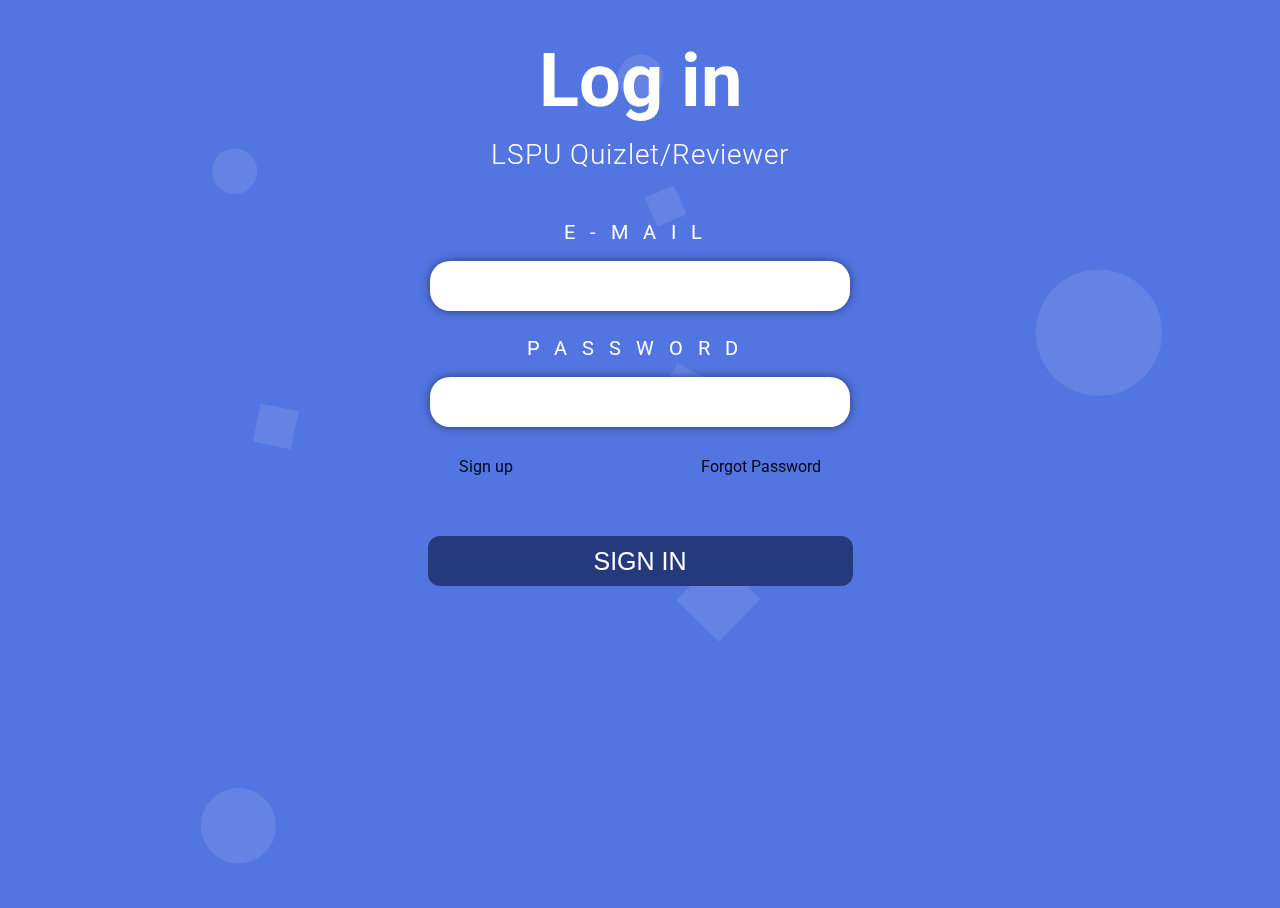
<file: index.html>
<!DOCTYPE html>
<html lang="en-US" dir="ltr">
<head>
    <meta charset="UTF-8" />
    <meta name="viewport" content="width=device-width, initial-scale=1.0"/>
    <link rel="shortcut icon" href="rev.png" />
    <link rel="manifest" href="/manifest.json">
    <link rel="stylesheet" href="css/app.css">
    <link rel="preconnect" href="https://fonts.googleapis.com">
    <link rel="preconnect" href="https://fonts.gstatic.com" crossorigin>
    <link href="https://fonts.googleapis.com/css2?family=Roboto:ital,wght@0,100;0,300;0,400;0,500;0,700;0,900;1,100;1,300;1,400;1,500;1,700;1,900&display=swap" rel="stylesheet">
    <title>Reviewers</title>
    <style>
        body{
            background-color: #5375E2;
            overflow: hidden;
        }

    </style>
</head>
<body>
    <div class="flex-container">
        <div class="header">
            <h1>Log in</h1>
            <h3>LSPU Quizlet/Reviewer</h3>
        </div>
        <div class="login">
            <form action="php/login.php" method="post">
                <div><label for="email"> E-MAIL </label></div>
                <div><input type="email" id="email" name="username"></div>
                <div><label for="pass"> PASSWORD </label></div>
                <input type="password" id="pass" name="password">
                <div class="flex-container-1">
                    <div><a href="regis.html">Sign up</a></div>
                    <div><a href="#">Forgot Password</a></div>
                </div>
                <button type="submit" name="login" value="submitted_value"> SIGN IN </button>
            </form>
        </div>
    </div>
    <canvas id="background"></canvas>
    <script src="js/background.js"></script>
</body>
</html>
</file>
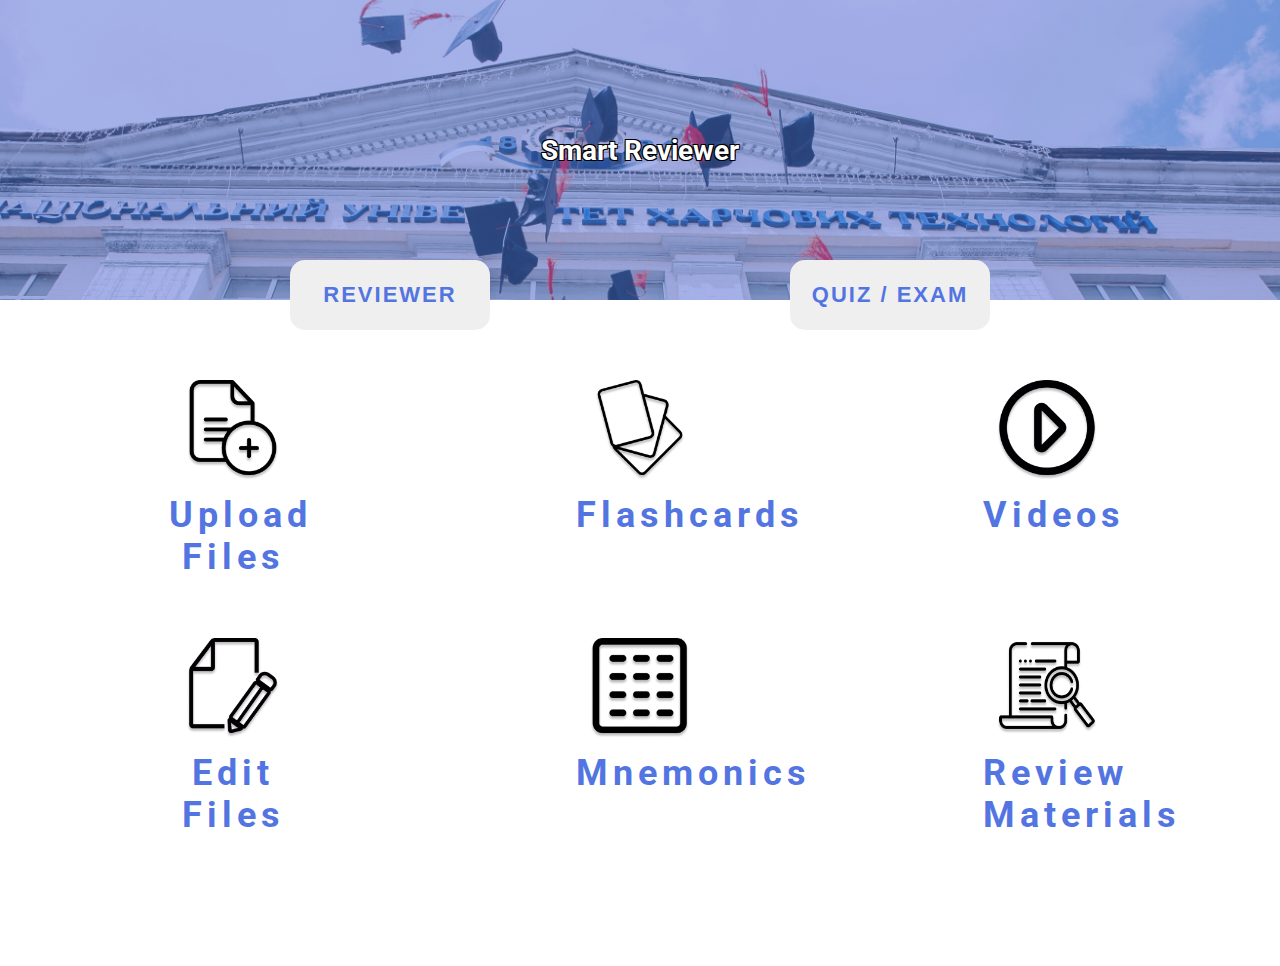
<file: pages/home.html>
<!DOCTYPE html>
<html lang="en">
<head>
    <meta charset="UTF-8">
    <meta name="viewport" content="width=device-width, initial-scale=1.0">
    <link rel="stylesheet" href="../css/home.css">
    <link rel="preconnect" href="https://fonts.googleapis.com">
    <link rel="preconnect" href="https://fonts.gstatic.com" crossorigin>
    <link href="https://fonts.googleapis.com/css2?family=Roboto:ital,wght@0,100;0,300;0,400;0,500;0,700;0,900;1,100;1,300;1,400;1,500;1,700;1,900&display=swap" rel="stylesheet">
    <title>Website Template</title>
    <style>
        body {
            margin: 0;
            font-family: Arial, sans-serif;
            background-color: white;
        }
    </style>
</head>
<body>
    <div class="header-DB">
        <!-- Header content -->
        
        <div class="image-container">
            <div class="overlay"></div>
            <img src="../icons/a.jpg" alt="bg" class="image1">

        </div>
        <div class="header-text">
            <h1>Smart Reviewer</h1>
        </div>
        <div class="overlay">
            <div class="button-container">
                <button id="btnContent1" onclick="showContent1()">REVIEWER</button>
                <button id="btnContent2" onclick="showContent2()">QUIZ / EXAM</button>
            </div>
        </div>
    </div>

    <div class="content-container">
        <!-- Original content -->
        <div id="content1" class="content">
            <div class="rowcp">
                <div class="row">
                    <a href="#" class="col">
                        <img src="../icons/R1.png" alt="i1"> <br>
                        <p>Upload Files</p>
                    </a>
        
                    <a href="#" class="col">
                        <img src="../icons/R2.png" alt="i1"> <br>
                        <p>Flashcards</p>
                    </a>
        
                    <a href="#" class="col">
                        <img src="../icons/R3.png" alt="i1"> <br>
                        <p>Videos</p><br/>
                    </a>
                </div>
    
                <div class="row">
                    <a href="#" class="col">
                        <img src="../icons/R4.png" alt="i1"> <br>
                        <p>Edit<br>Files</p>
                    </a>
        
                    <a href="#" class="col">
                        <img src="../icons/R5.png" alt="i1"> <br>
                        <p>Mnemonics</p>
                    </a>
        
                    <a href="#" class="col">
                        <img src="../icons/R6.png" alt="i1"> <br>
                        <p>Review Materials</p>
                    </a>
                </div>
            </div>
        </div>
    
        <div id="content2" class="content hidden">
            <div class="rowcp">
                <div class="row">
                    <a href="#" class="col">
                        <img src="../icons/R1.png" alt="i1"> <br>
                        <p>Add Question</p>
                    </a>
                    <a href="#" class="col">
                        <img src="../icons/Q1.png" alt="i1"> <br>
                        <p>Quizlet</p>
                    </a>
                    <a href="#" class="col">
                        <img src="../icons/Q3.png" alt="i1"> <br>
                        <p>Accuracy</p>
                    </a>
                </div>
                <div class="row">
                    <a href="#" class="col">
                        <img src="../icons/R4.png" alt="i1"> <br>
                        <p>Edit Question</p>
                    </a>
                    <a href="#" class="col">
                        <img src="../icons/Q2.png" alt="i1"> <br>
                        <p>Exam</p>
                    </a>
                    <a href="#" class="col">
                        <img src="../icons/Q4.png" alt="i1"> <br>
                        <p>Activities</p>
                    </a>
                </div>
            </div>
        </div>
    </div>
    <script src="../js/app.js"></script>
</body>
</html>
</file>
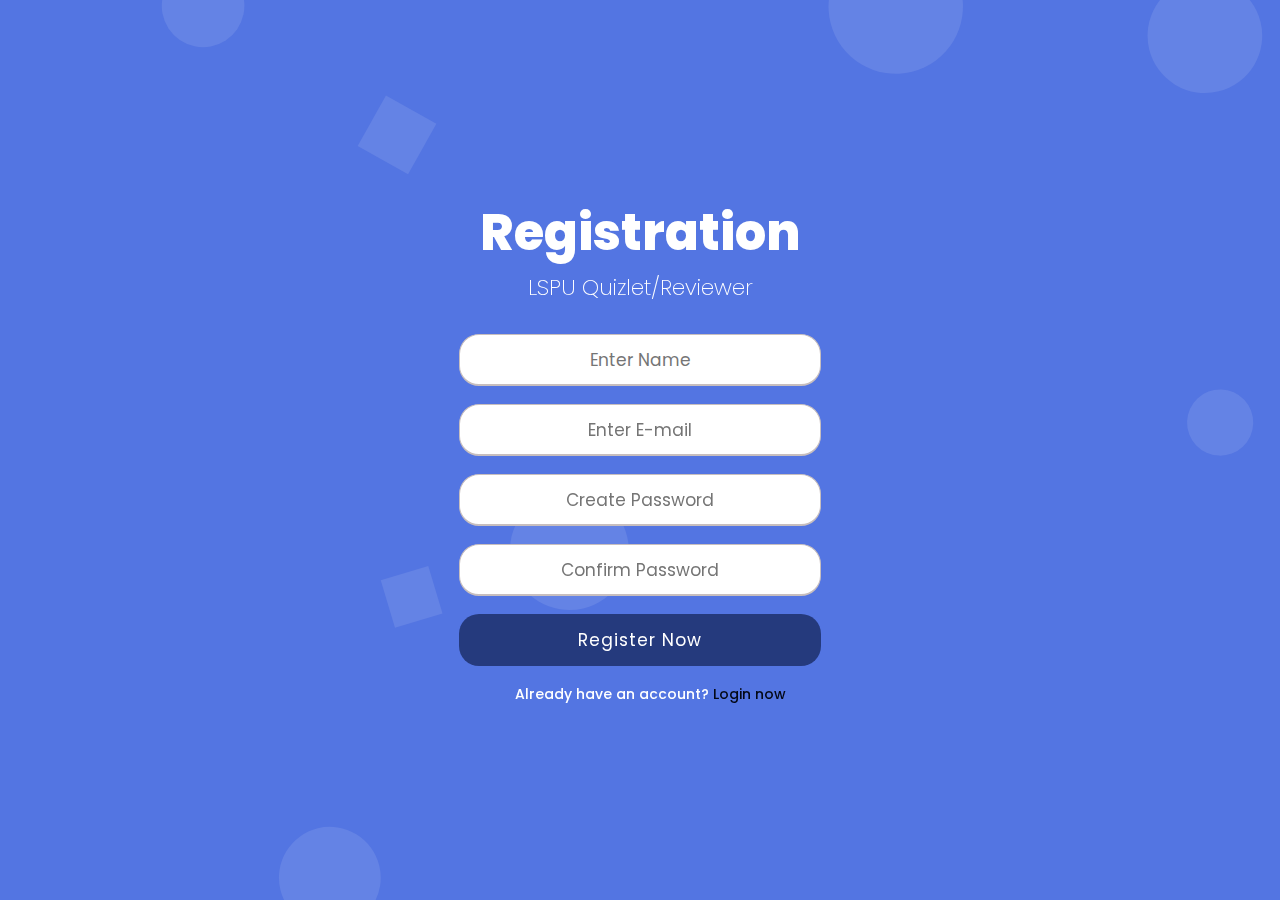
<file: pages/regis.html>
﻿<html lang="en">
<head>
    <meta charset="UTF-8">
    <meta name="viewport" content="width=device-width, initial-scale=1.0">
    <link rel="stylesheet" href="../css/regis.css">
    <title>register</title>
</head>
<body>
    <div class="wrapper">
        <h1>Registration</h1>
        <h2>LSPU Quizlet/Reviewer</h2>
        <form action="#">
                    <canvas id="background"></canvas>
                   
                            <div class="input-box">
                                <input type="text" placeholder="Enter Name" required>
                            </div>
                            <div class="input-box">
                                <input type="text" placeholder="Enter E-mail" required>
                            </div>
                            <div class="input-box">
                                <input type="password" placeholder="Create Password" required>
                            </div>
                            <div class="input-box">
                                <input type="password" placeholder="Confirm Password" required>
                            </div>
                            <div class="input-box button">
                                <input type="Submit" value="Register Now">
                            </div>
                            <div class="text">
                                <h3>Already have an account? <a href="../index.html">Login now</a></h3>
                            </div>
                        </form>
                    </div>
                    <script src="../js/background.js"></script>
                </body>
            </html>

           
            </div>
        </form>
    </div>
</body>
</html>
</file>
<file: css/app.css>
/* index.html */
body {
    background-color: #5375E2;
    overflow: hidden;
    position: relative; /* Add this to make the canvas absolute positioned relative to the body */
}

canvas {
    position: absolute; /* Position the canvas absolutely within the body */
    top: 0;
    left: 0;
    z-index: -1; /* Ensure the canvas is behind other content */
}

.flex-container {
    display: flex;
    flex-direction: column;
    align-content: center;
    width: 100%;
  }
  
  .flex-container > .header {
    width: 100%;
    margin: 20px auto;
    text-align: center;
    color: #fefefe;
    line-height: 25px;
    font-size: 37px;
    font-family: "Roboto", sans-serif;
  }
  
  .flex-container > .login {
    width: 30%;
    margin: 0px auto;
    color: #fefefe;
    line-height: 50px;
    text-align: center;
    font-size: 28px;
    flex-direction: column;
    font-family: "Roboto", sans-serif;
  }
  
  .flex-container > .login label[for=email],label[for=pass]{
    color: #fefefe;
    font-size: 18px;
    font-size: 20px;
    letter-spacing: 15px;
  }
  
  .login input[type=password],input[type=email]{
    width: 80%;
    height: 30px;
    border-radius: 20px;
    background-color: #ffffff;
    font-size: 16px;
    color: #000;
    padding: 10px;
    border: none;
    margin-bottom: 10px;
    box-shadow: 0 0 10px rgba(0, 0, 0, 0.5); /* Adding box shadow */
  }
  
  .login button{
    width: 85%;
    height: 50px;
    margin-top: 40px;
    border-radius: 12px;
    background-color: #253A7D;
    color: #fff;
    border: none;
    font-size: 25px;
  }
.flex-container-1 {
    display: flex;
    justify-content: space-between;
    width: 90%;
    margin: auto;
    gap: 100px;
  }
.flex-container-1 > div {
    margin: 0 auto;
    padding: 4px;
    font-size: 18px;
  }
  .login label[for=reme]{
    color: #fefefe;
    font-size: 18px;
  }
  
  .login input[type=checkbox]{
    width: 20px;
    height: auto;
    margin: auto;
  }
  .login a{
    font-size: 16px;
    color: #030816;
    text-decoration: none;
  }
  .login a:hover{
    text-decoration: underline;
  }
  .header h3 {
    font-family: "Roboto", sans-serif;
    font-weight: 300;
    letter-spacing: 1px;
    font-size: 28px;
  }
 
    /* upload.html */
    .categ {
        margin: auto;
        font-size: 30px;
        border: solid 1px #000;
        box-shadow: 1px 1px #000;
        color: #5375E2;
        width: fit-content;
        height: auto;
        padding: 5px;
        border-radius: 10px;
    }

        .categ select {
            width: 100%;
            height: auto;
            position: relative;
        }

    input [type=file] {
        width: 90%;
        background-color: #5375E2;
        height: 200px;
        margin: auto;
    }
    /* media query */
    @media only screen and (max-width: 600px) {
        .flex-container {
            display: flex;
            flex-direction: column;
            align-content: center;
            width: 100%;
        }

            .flex-container > .header {
                width: 100%;
                margin: 10px auto;
                font-size: 27px;
            }

            .flex-container > .login {
                width: 100%;
                margin: 0 auto;
            }

        /* home.hmtl*/
.rowcp {
    display: flex;
}

.row {
    display: flex;
    flex-direction: column;
    width: 50%;
}

.col {
    width: 100%;
    padding: 10px;
    margin: 10px auto;
}

.overlay {
    position: absolute;
    top: 95%;
    left: 50%;
    transform: translate(-50%, -50%);
}

.button-container {
    display: flex;
    gap: 30px;
    text-align: center;
    margin-top: 20px;
}

    .button-container button {
        width: 160px;
        height: 70px;
        border-radius: 15px;
        color: #5375E2;
        font-family: "Roboto", sans-serif;
        font-size: 17px;
        font-weight: bold;
        border: none;
        letter-spacing: 2px;
    }

.header-DB {
    background-size: cover;
    width: 100%;
    height: 300px; /* Adjust height as needed */
}

.header-text {
    margin: 4% auto;
    text-align: center;
}

    .header-text h1 {
        position: relative;
        font-size: 30px;
        font-weight: 800;
        color: #fff;
        text-align: center;
        font-family: "Roboto", sans-serif;
        margin: 50px auto;
    }

img {
     width: 80px;
     height: 80px;
 }
}

    @media only screen and (min-width: 601px) and (max-width: 900px) {
        .flex-container {
            display: flex;
            flex-direction: column;
            align-content: center;
            width: 100%;
        }

            .flex-container > .header {
                width: 100%;
                margin: 10px auto;
                text-align: center;
            }

            .flex-container > .login {
                width: 500px;
                margin: 0px auto;
            }

        /* home.hmtl*/
        .rowcp {
            display: flex;
        }

        .row {
            display: flex;
            flex-direction: column;
            width: 50%;
        }

        .col {
            width: 100%;
            padding: 10px;
            margin: 10px auto;
        }

        .overlay {
            position: absolute;
            top: 95%;
            left: 50%;
            transform: translate(-50%, -50%);
        }

        .button-container {
            display: flex;
            gap: 200px;
            text-align: center;
            margin-top: 20px;
        }

            .button-container button {
                width: 160px;
                height: 70px;
                border-radius: 15px;
                color: #5375E2;
                font-family: "Roboto", sans-serif;
                font-size: 17px;
                font-weight: bold;
                border: none;
                letter-spacing: 2px;
            }

        .header-DB {
            background-size: cover;
            width: 100%;
            height: 300px; /* Adjust height as needed */
        }

        .header-text {
            margin: 4% auto;
            text-align: center;
        }

            .header-text h1 {
                font-size: 18px;
                font-family: "Roboto", sans-serif;
                margin: 100px auto;
                font-weight: bold;
            }

        img {
            width: 80px;
            height: 80px;
        }
    }

    @media only screen and (min-width: 901px) {
        .flex-container {
            display: flex;
            margin: 0 auto;
            width: 70%;
        }

            .flex-container > .header {
                width: 100%;
                margin: 10px auto;
                line-height: 25px;
            }

            .flex-container > .login {
                width: 500px;
                margin: 0px auto;
            }
    }

    @media only screen and (min-width: 1024px) {
        .flex-container {
            display: flex;
            margin: 0 auto;
            flex-direction: column;
            align-content: center;
            width: 100%;
        }

            .flex-container > .header {
                width: 100%;
                margin: 10px auto;
            }

            .flex-container > .login {
                width: 500px;
                margin: 0px auto;
            }
    }
</file>
<file: css/home.css>
/* home.html */

.header-DB {
    background-size: cover;
    width: 100%;
    height: 300px; /* Adjust height as needed */
    position: relative;
}

.header-text {
    position: absolute;
    top: 50%;
    left: 50%;
    transform: translate(-50%, -50%);
}

    .header-text h1 {
        font-size: 28px;
        font-family: "Roboto", sans-serif;
        margin: 100px auto;
        font-weight: bold;
        color: white;
        text-shadow: -1px -1px 0 #000, 1px -1px 0 #000, -1px 1px 0 #000, 1px 1px 0 #000;
    }

.overlay {
    position: absolute;
    top: 95%;
    left: 50%;
    transform: translate(-50%, -50%);
}

.button-container {
    display: flex;
    gap: 300px;
    text-align: center;
    margin-top: 20px;
}

    .button-container button {
        width: 200px;
        height: 70px;
        border-radius: 15px;
        color: #5375e2;
        font-family: "Helvetica", sans-serif;
        font-size: 22px;
        font-weight: bold;
        border: none;
        letter-spacing: 2px;
    }

.button-container button:hover {
    background-color: #f65868;
    cursor: pointer;
    color: #fff;
}

.button-container button.active {
    background-color: #f65868;
    color: #fff;
}

.content-container {
    display: flex;
    flex-wrap: wrap;
    justify-content: center;
    margin-top: -10px;
}

.content-container p {
    font-family: "Roboto", sans-serif;
    font-size: 36px;
    letter-spacing: 5px;
    font-weight: bolder;
    margin: 10px auto;
    color: #5375E2;
}

.content-container p:hover {
    color: #F65868;
}


.content-container a {
    text-decoration: none;
}

.content {
    width: calc(100% - 20px);
    margin: 60px auto;
    padding: 20px;
    box-sizing: border-box;
}

.hidden {
    display: none;
}

.row {
    display: flex;
    justify-content: space-between;
    margin-bottom: 30px;
}

.col {
    width: calc(20.33% - 100px);
    padding: 10px;
    margin: 0 auto;
    box-sizing: border-box;
    text-align: center;
}

.image-container {
    position: relative;
    max-width: 100%;
    overflow: hidden;
    height: 300px;
    z-index: -1;
}

.image-container img {
    width: 100%;
    height: auto;
    display: block;
    position: relative;
}

.image-container::before {
    content: "";
    position: absolute;
    top: 0;
    left: 0;
    width: 100%;
    height: 100%;
    background: linear-gradient( to bottom, rgba(83, 117, 226, 0.5), rgba(83, 117, 226, 0.5) ); /* Change color and transparency here */
    z-index: 1;
}

img {
    width: 100px;
    height: 100px;
}

@media screen and (max-width: 768px) {
    .image-container img {
        position: absolute;
        top: 0;
        left: 0;
        width: 100%; /* Make the image fill the width of its container */
        height: 100%; /* Maintain the aspect ratio */
    }

    .rowcp {
        display: flex;
    }

    .row {
        display: flex;
        flex-direction: column;
        width: 50%;
    }

    .col {
        width: 100%;
        padding: 10px;
        margin: 10px auto;
    }

    .overlay {
        position: absolute;
        top: 95%;
        left: 50%;
        transform: translate(-50%, -50%);
    }

    .button-container {
        display: flex;
        gap: 30px;
        text-align: center;
        margin-top: 20px;
    }

        .button-container button {
            width: 160px;
            height: 70px;
            border-radius: 15px;
            color: #5375e2;
            font-family: "Roboto", sans-serif;
            font-size: 17px;
            font-weight: bold;
            border: none;
            letter-spacing: 2px;
        }

    .header-DB {
        background-size: cover;
        width: 100%;
        height: 300px; /* Adjust height as needed */
    }

    .header-text {
        margin: 4% auto;
        text-align: center;
    }

        .header-text h1 {
            position: relative;
            font-size: 30px;
            font-weight: 800;
            color: #fff;
            text-align: center;
            font-family: "Roboto", sans-serif;
            margin: 50px auto;
        }

    img {
        width: 80px;
        height: 80px;
    }

    .content-container {
        display: flex;
        flex-wrap: wrap;
        justify-content: center;
        margin-top: -10px;
    }

        .content-container p {
            font-family: "Roboto", sans-serif;
            font-size: 16px;
            letter-spacing: 5px;
            font-weight: bolder;
            margin: 10px auto;
            color: #5375E2;
        }

    .content-container {
        margin-top: -35px;
    }
}

@media only screen and (min-width: 601px) and (max-width: 900px) {
    .flex-container {
        display: flex;
        flex-direction: column;
        align-content: center;
        width: 100%;
    }

        .flex-container > .header {
            width: 100%;
            margin: 10px auto;
            text-align: center;
        }

        .flex-container > .login {
            width: 500px;
            margin: 0px auto;
        }

    .rowcp {
        display: flex;
    }

    .row {
        display: flex;
        flex-direction: column;
        width: 50%;
    }

    .col {
        width: 100%;
        padding: 10px;
        margin: 10px auto;
    }

    .overlay {
        position: absolute;
        top: 95%;
        left: 50%;
        transform: translate(-50%, -50%);
    }

    .button-container {
        display: flex;
        gap: 200px;
        text-align: center;
        margin-top: 20px;
    }

        .button-container button {
            width: 160px;
            height: 70px;
            border-radius: 15px;
            color: #5375e2;
            font-family: "Roboto", sans-serif;
            font-size: 17px;
            font-weight: bold;
            border: none;
            letter-spacing: 2px;
        }

    .header-DB {
        background-size: cover;
        width: 100%;
        height: 300px; /* Adjust height as needed */
    }

 .header-text {
     margin: 4% auto;
     text-align: center;
 }

 .header-text h1 {
     font-size: 18px;
     font-family: "Roboto", sans-serif;
     margin: 100px auto;
     font-weight: bold;
 }

img {
    width: 80px;
    height: 80px;
}

}

@media only screen and (min-width: 901px) {
    .flex-container {
        display: flex;
        margin: 0 auto;
        width: 70%;
    }

        .flex-container > .header {
            width: 100%;
            margin: 10px auto;
            line-height: 25px;
        }

        .flex-container > .login {
            width: 500px;
            margin: 0px auto;
        }
}

@media only screen and (min-width: 1024px) {
    .flex-container {
        display: flex;
        margin: 0 auto;
        flex-direction: column;
        align-content: center;
        width: 100%;
    }

        .flex-container > .header {
            width: 100%;
            margin: 10px auto;
        }

        .flex-container > .login {
            width: 500px;
            margin: 0px auto;
        }
}
</file>
<file: css/regis.css>
@import url('https://fonts.googleapis.com/css?family=Poppins:400,500,600,700&display=swap');

canvas {
	position: fixed;
	top: 0;
	left: 0;
	z-index: -1;
}

*{
  margin: 0;
  padding: 0;
  box-sizing: border-box;
  font-family: 'Poppins', sans-serif;
}
body{
  min-height: 100vh;
  display: flex;
  align-items: center;
  justify-content: center;
  background: #5375E2;
}
.wrapper{
  position: relative;
  max-width: 430px;
  width: 100%;
  background: none;
  padding: 34px;
  border-radius: none;
}
.wrapper h1{
  position: relative;
  font-size: 50px;
  font-weight: 800;
  color: #fff;
  text-align: center;
}

.wrapper h2{
  position: relative;
  font-size: 22px;
  font-weight: 200;
  color: #fff;
  text-align: center;
}

.wrapper form{
  margin-top: 30px;
}
.wrapper form .input-box{
  height: 52px;
  margin: 18px 0;
}
form .input-box input{
  height: 100%;
  width: 100%;
  outline: none;
  padding: 0 15px;
  font-size: 17px;
  font-weight: 400;
  color: #333;
  border: 1.5px solid #C7BEBE;
  border-bottom-width: 2.5px;
  border-radius: 20px;
  transition: all 0.3s ease;
}
.input-box input:focus,
.input-box input:valid{
  border-color: #4070f4;
}
::placeholder {
	text-align: center;
}

form .policy {
	display: flex;
	align-items: center;
}
form h3{
  color: #ccc;
  font-size: 14px;
  font-weight: 500;
  margin-left: 10px;
}
.input-box.button input{
  color: #fff;
  letter-spacing: 1px;
  border: none;
  background: #253A7D;
  cursor: pointer;
}
.input-box.button input:hover{
  background: #9ab1fc;
}
form .text h3{
 color: #fff;
 width: 100%;
 text-align: center;
}
form .text h3 a{
  color: #030816;
  text-decoration: none;
}
form .text h3 a:hover{
  text-decoration: underline;
}
</file>
